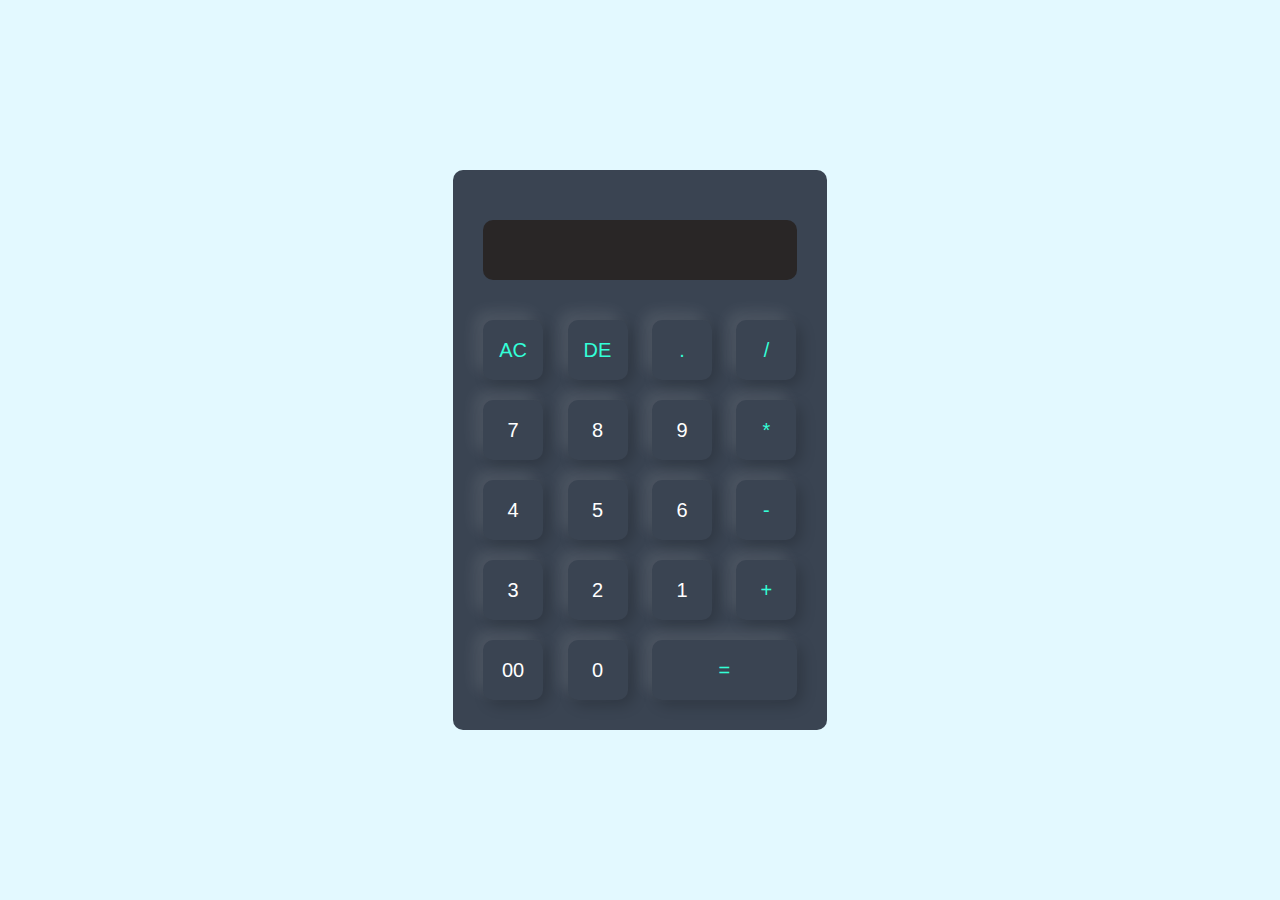
<file: Caliculator/index.html>
<!DOCTYPE html>
<html lang="en">
<head>
    <meta charset="UTF-8">
    <meta name="viewport" content="width=device-width, initial-scale=1.0">
    <title>Caliculator</title>
    <link rel="shortcut icon" href="favicon-32x32.png" type="image/x-icon">
    <link rel="stylesheet" href="style.css">
</head>
<body>
    
    <div class="container">
        <div class="Caliculator">
            <form>
                <div class="display">
                    <input type="text" name="display">
                </div>
                <div>
                    <input type="button" value="AC" onclick="display.value =''" class="operator">
                    <input type="button" value="DE" onclick="display.value= display.value.toString().slice(0,-1)" class="operator">
                    <input type="button" value="." onclick="display.value +='.'" class="operator">
                    <input type="button" value="/" onclick="display.value +='/'" class="operator">
                </div>
                <div>
                    <input type="button" value="7" onclick="display.value +='7'">
                    <input type="button" value="8" onclick="display.value +='8'">
                    <input type="button" value="9" onclick="display.value +='9'">
                    <input type="button" value="*" onclick="display.value +='*'" class="operator">
                </div>
                <div>
                    <input type="button" value="4" onclick="display.value +='4'">
                    <input type="button" value="5" onclick="display.value +='5'">
                    <input type="button" value="6" onclick="display.value +='6'">
                    <input type="button" value="-" onclick="display.value +='-'" class="operator">
                </div>
                <div>
                    <input type="button" value="3" onclick="display.value +='3'">
                    <input type="button" value="2" onclick="display.value +='2'">
                    <input type="button" value="1" onclick="display.value +='1'">
                    <input type="button" value="+" onclick="display.value +='+'" class="operator">
                </div>
                <div>
                    <input type="button" value="00" onclick="display.value +='00'">
                    <input type="button" value="0" onclick="display.value +='0'">
                    <input type="button" value="=" onclick="display.value=eval(display.value)" class="equal">
                </div>
            </form>
        </div>
    </div>

</body>
</html>
</file>
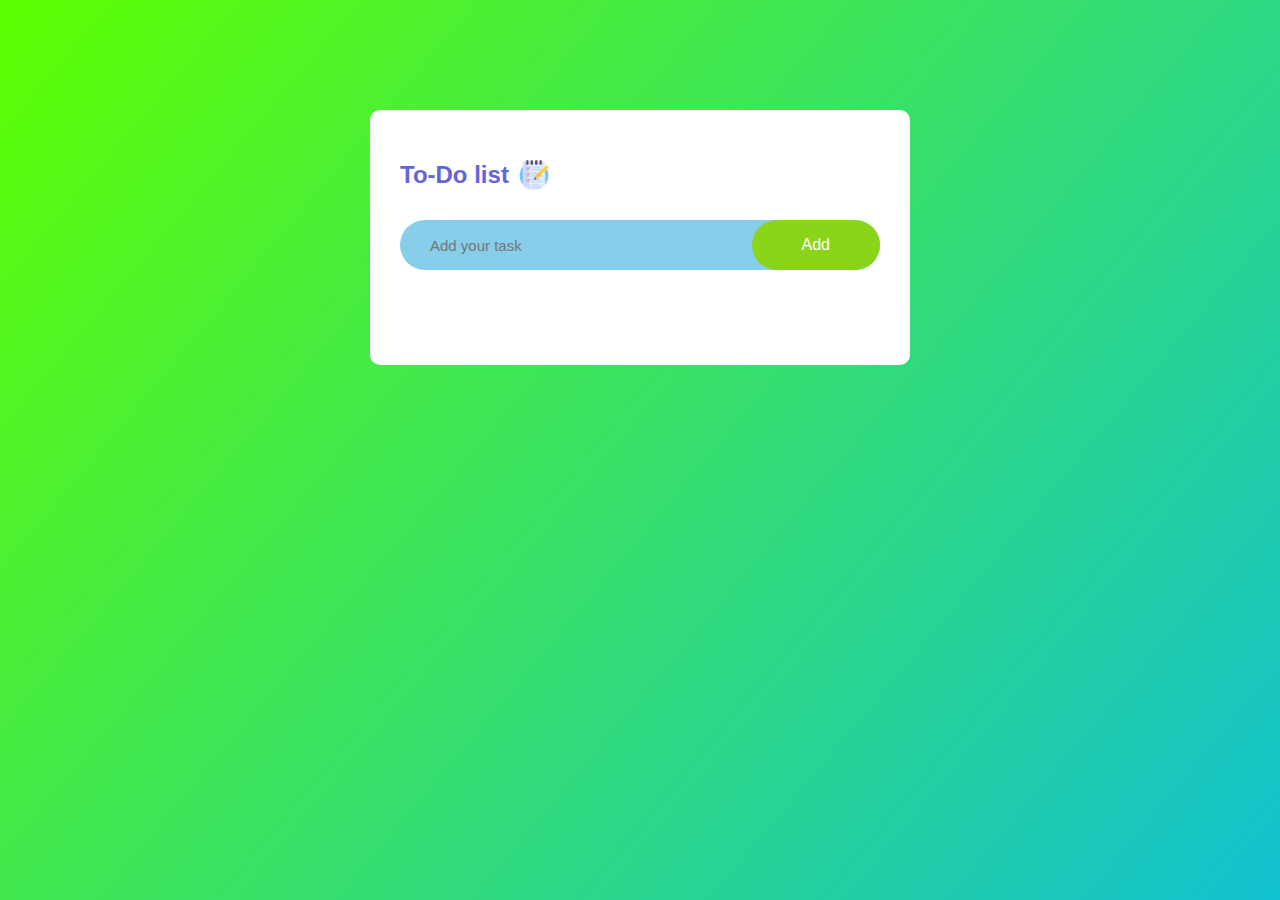
<file: to do app/index.html>
<!DOCTYPE html>
<html lang="en">
<head>
    <meta charset="UTF-8">
    <meta name="viewport" content="width=device-width, initial-scale=1.0">
    <title>Todo list app</title>
    <link rel="stylesheet" href="style.css">
</head>
<body>
   <div class="container">
    <div class="todoapp">
        <h2>To-Do list<img src="todoicon.png" alt=""></h2>
        <div class="row">
            <input type="text" id="inputbox" placeholder="Add your task">
            <button onclick="addtask()">Add</button>
        </div>
        <ul id="listcontainer">
            <!-- <li class="checked">Task 1</li>
            <li>Task 2</li>
            <li>Task 3</li> -->
        </ul>
    </div>
   </div>




    <script src="script.js"></script>
</body>
</html>
</file>
<file: Caliculator/style.css>
*{
    margin: 0;
    padding: 0;
    font-family: 'Poppins', sans-serif;
    box-sizing: border-box;
}

.container{
    width: 100%;
    height: 100vh;
    background: #e3f9ff;
    display: flex;
    align-items: center;
    justify-content: center;
}

.Caliculator{
    background: #3a4452;
    padding: 20px;
    border-radius: 10px;
}

.Caliculator form input{
    border: 0;
    outline: 0;
    width: 60px;
    height: 60px;
    border-radius: 10px;
    box-shadow: -8px -8px 15px rgba(255,255,255,0.1),5px 5px 15px rgba(0,0,0,0.2);
    background: transparent;
    font-size: 20px;
    color: #fff;
    cursor: pointer;
    margin: 10px;
}

form .display{
    display: flex;
    justify-content: flex-end;
    margin: 20px 0;
}

form .display input{
    text-align: right;
    flex: 1;
    font-size: 45px;
    box-shadow: none;
    background: rgb(41, 38, 38);
}

form input.operator{
    color: #33ffd8;
}

.Caliculator form input.equal {
    width: 145px;
    color: #33ffd8;

}
</file>
<file: to do app/style.css>
*{
    margin:0;
    padding: 0;
    font-family: 'poppins',sans-serif;
    box-sizing: border-box;
}
.container{
    width: 100%;
    min-height: 100vh;
    padding: 10px;
    background: linear-gradient(130deg, rgb(94, 255, 0),rgb(18, 193, 209));
}
.todoapp{
    width: 100%;
    max-width: 540px;
    background-color: #fff;
    margin: 100px auto 20px;
    padding: 40px 30px 70px;
    border-radius: 10px;
}
.todoapp h2{
    color: rgb(100, 100, 216);
    display: flex;
    align-items: center;
    margin-bottom: 20px;
}
.todoapp h2 img{
  width: 30px;
  height: 30px;
  margin: 10px;
}
.row{
    display: flex;
    align-items: center;
    justify-content: space-between;
    background: skyblue;
    border-radius: 30px;
    padding-left: 20px;
    margin-bottom: 25px;
}
input{
    flex: 1;
    border: none;
    outline: none;
    background: transparent;
    padding: 10px;
    font-size: 15px;
}
button{
    border: none;
    outline: none;
    padding: 16px 50px;
    background: rgb(138, 212, 26);
    color: white;
    font-size: 16px;
    cursor: pointer;
    border-radius: 40px;
}
ul li{
    list-style: none;
    font-size: 17px;
    padding: 12px 8px 12px 50px;
    padding-top: 12px;
    user-select: none;
    cursor: pointer;
    position: relative;
}
ul li::before{
    content: '';
    position: absolute;
    height: 28px;
    width: 28px;
    border-radius: 50%;
    background-image: url(unchecked.png);
    background-size: cover;
    background-position: center;
    top: 8px;
    left: 8px;
    position: absolute;
}
ul li.checked{
    color: #555;
    text-decoration: line-through;
}
ul li.checked::before{
    background-image: url(checked.png);
}
ul li span{
    position: absolute;
    right: 0;
    top: 5px;
    width: 40px;
    height: 40px;
    font-size: 22px;
    color: rgb(138, 212, 26);
    line-height: 40px;
    text-align: center;
    border-radius: 50%;
}
ul li span:hover{
    background: #eddef0;
}
</file>
